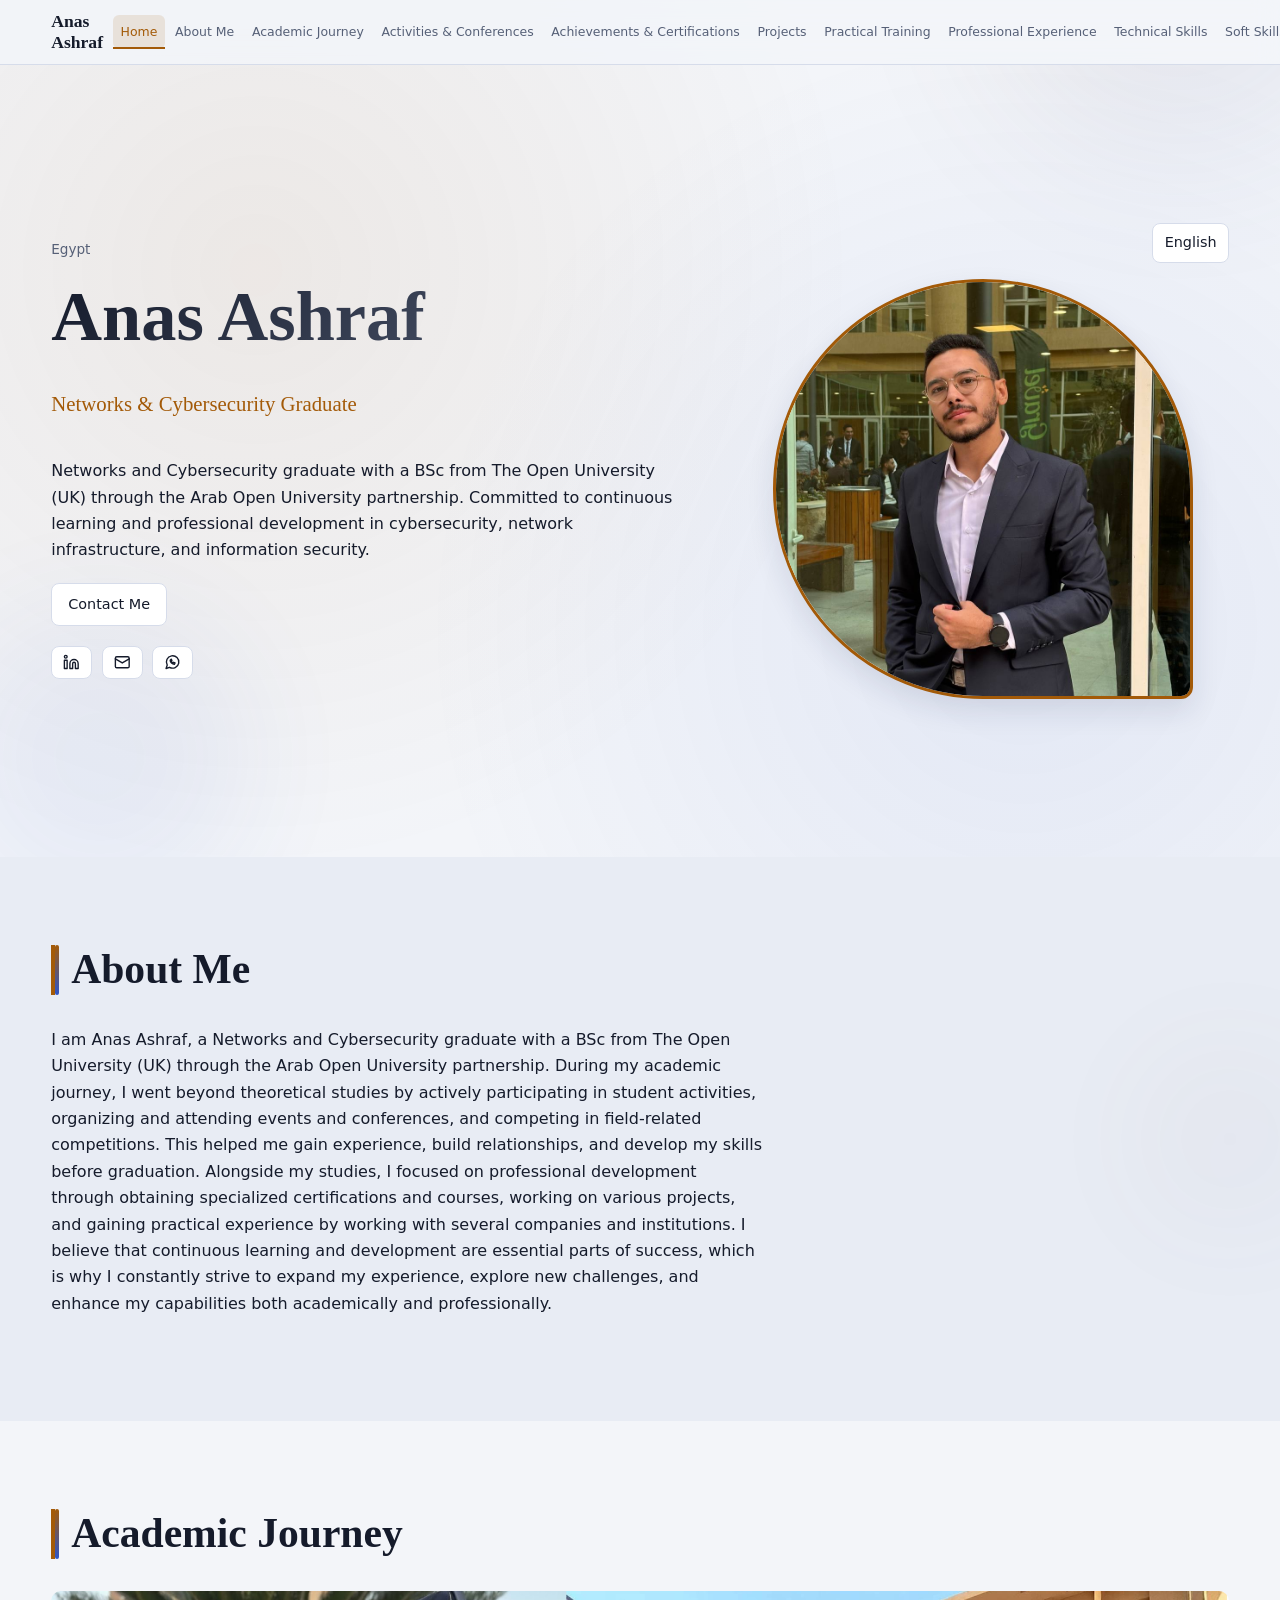
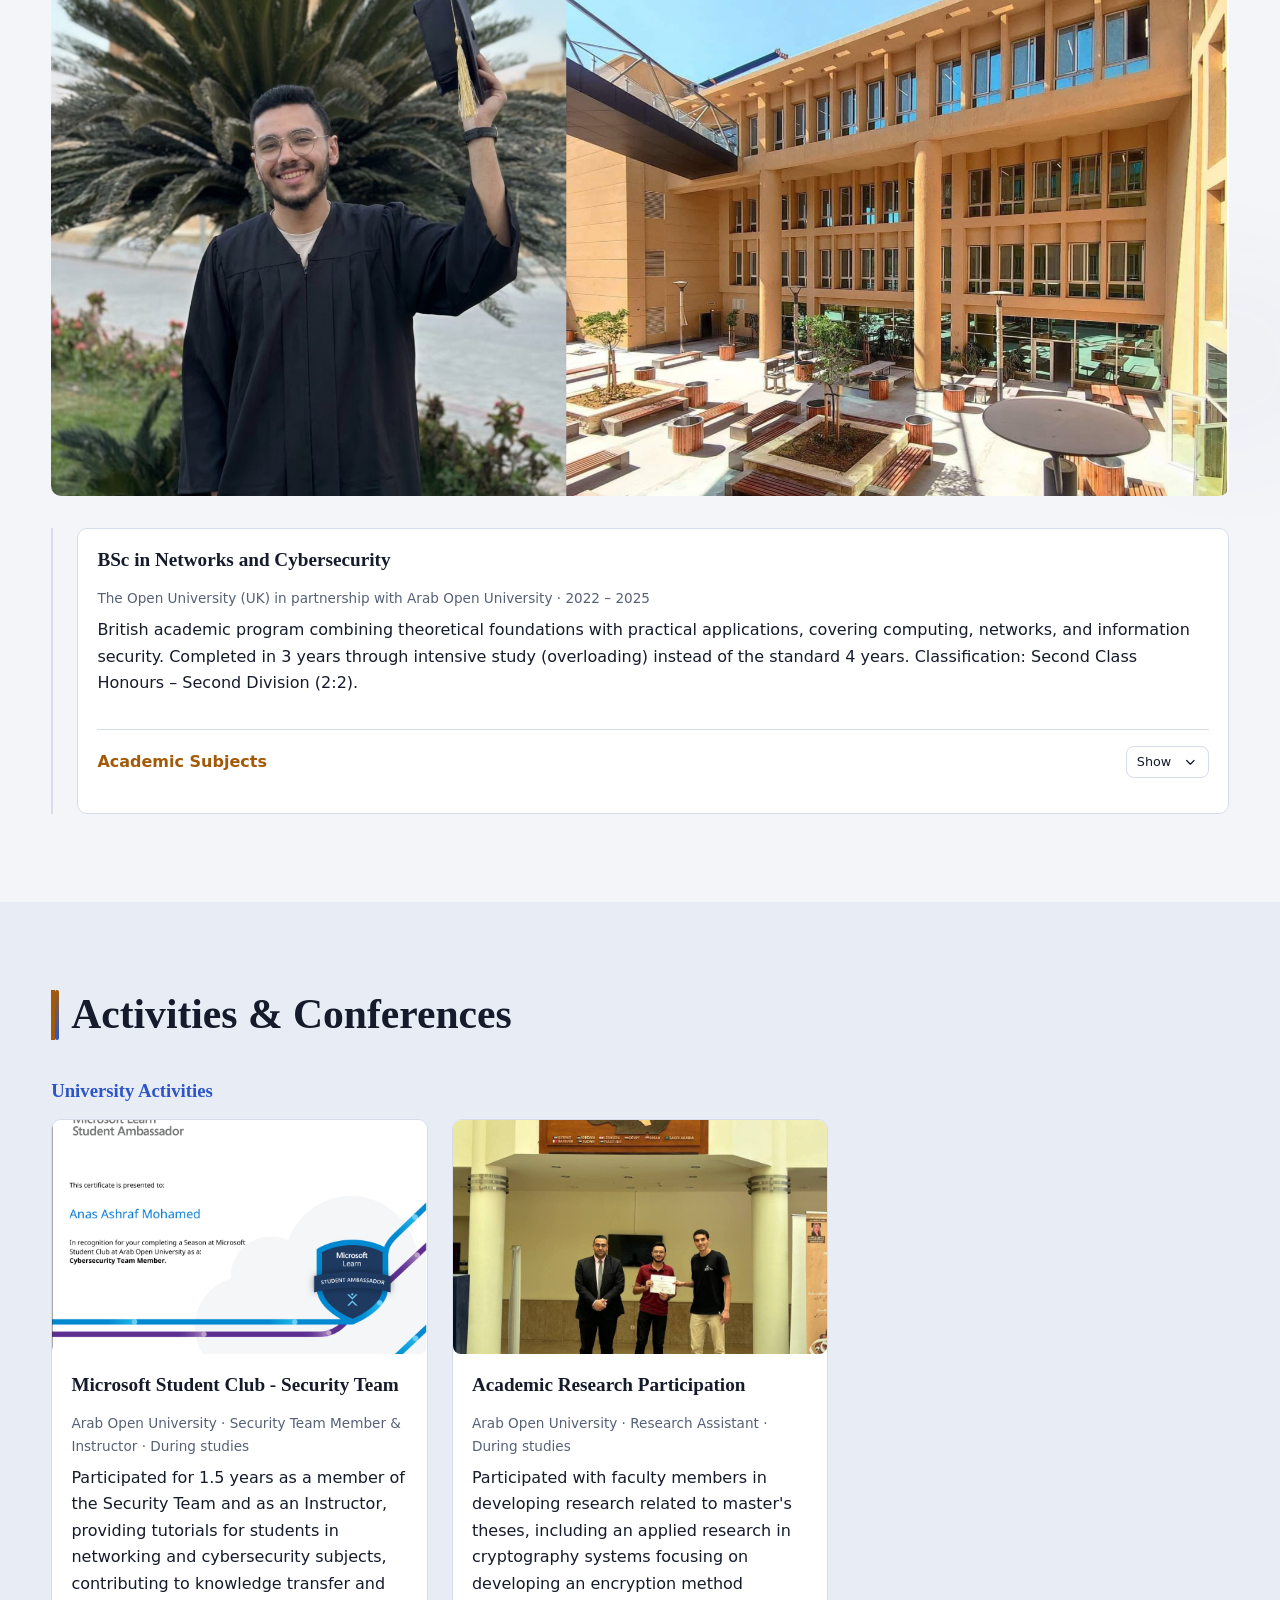
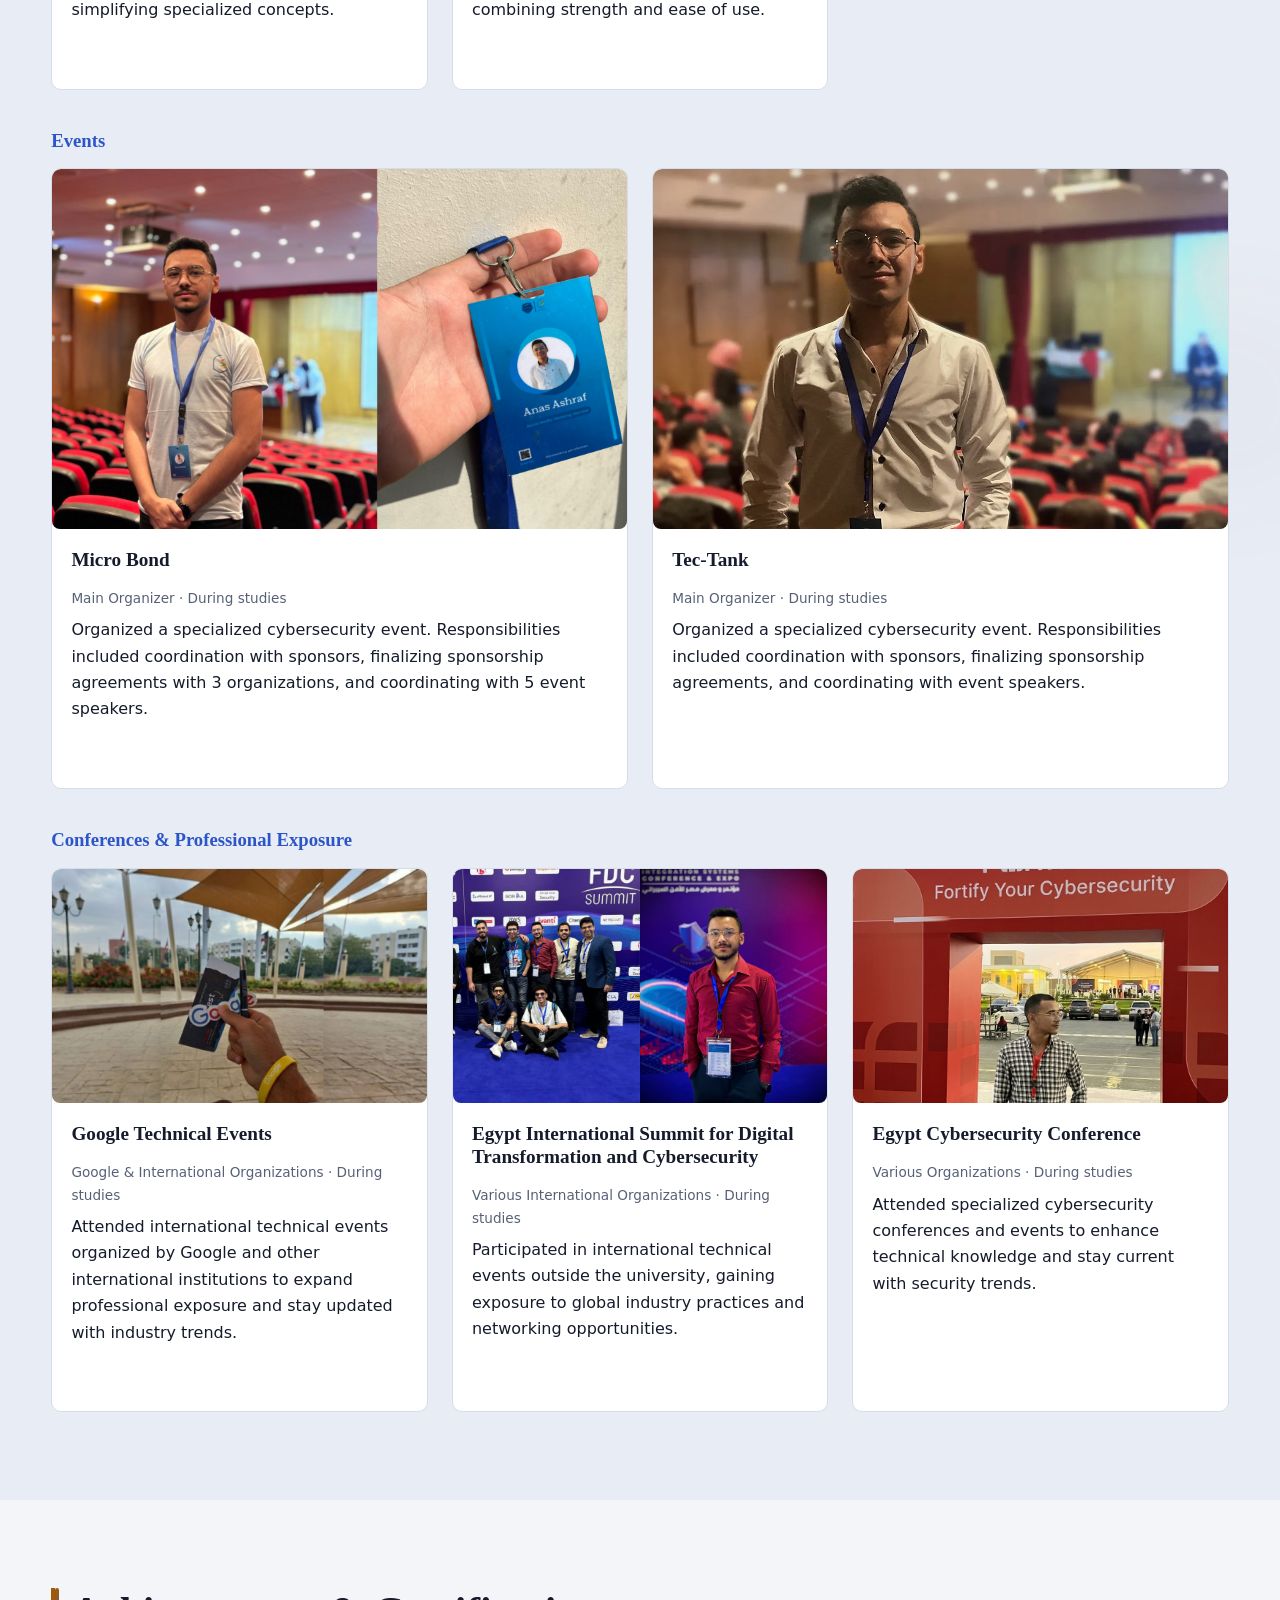
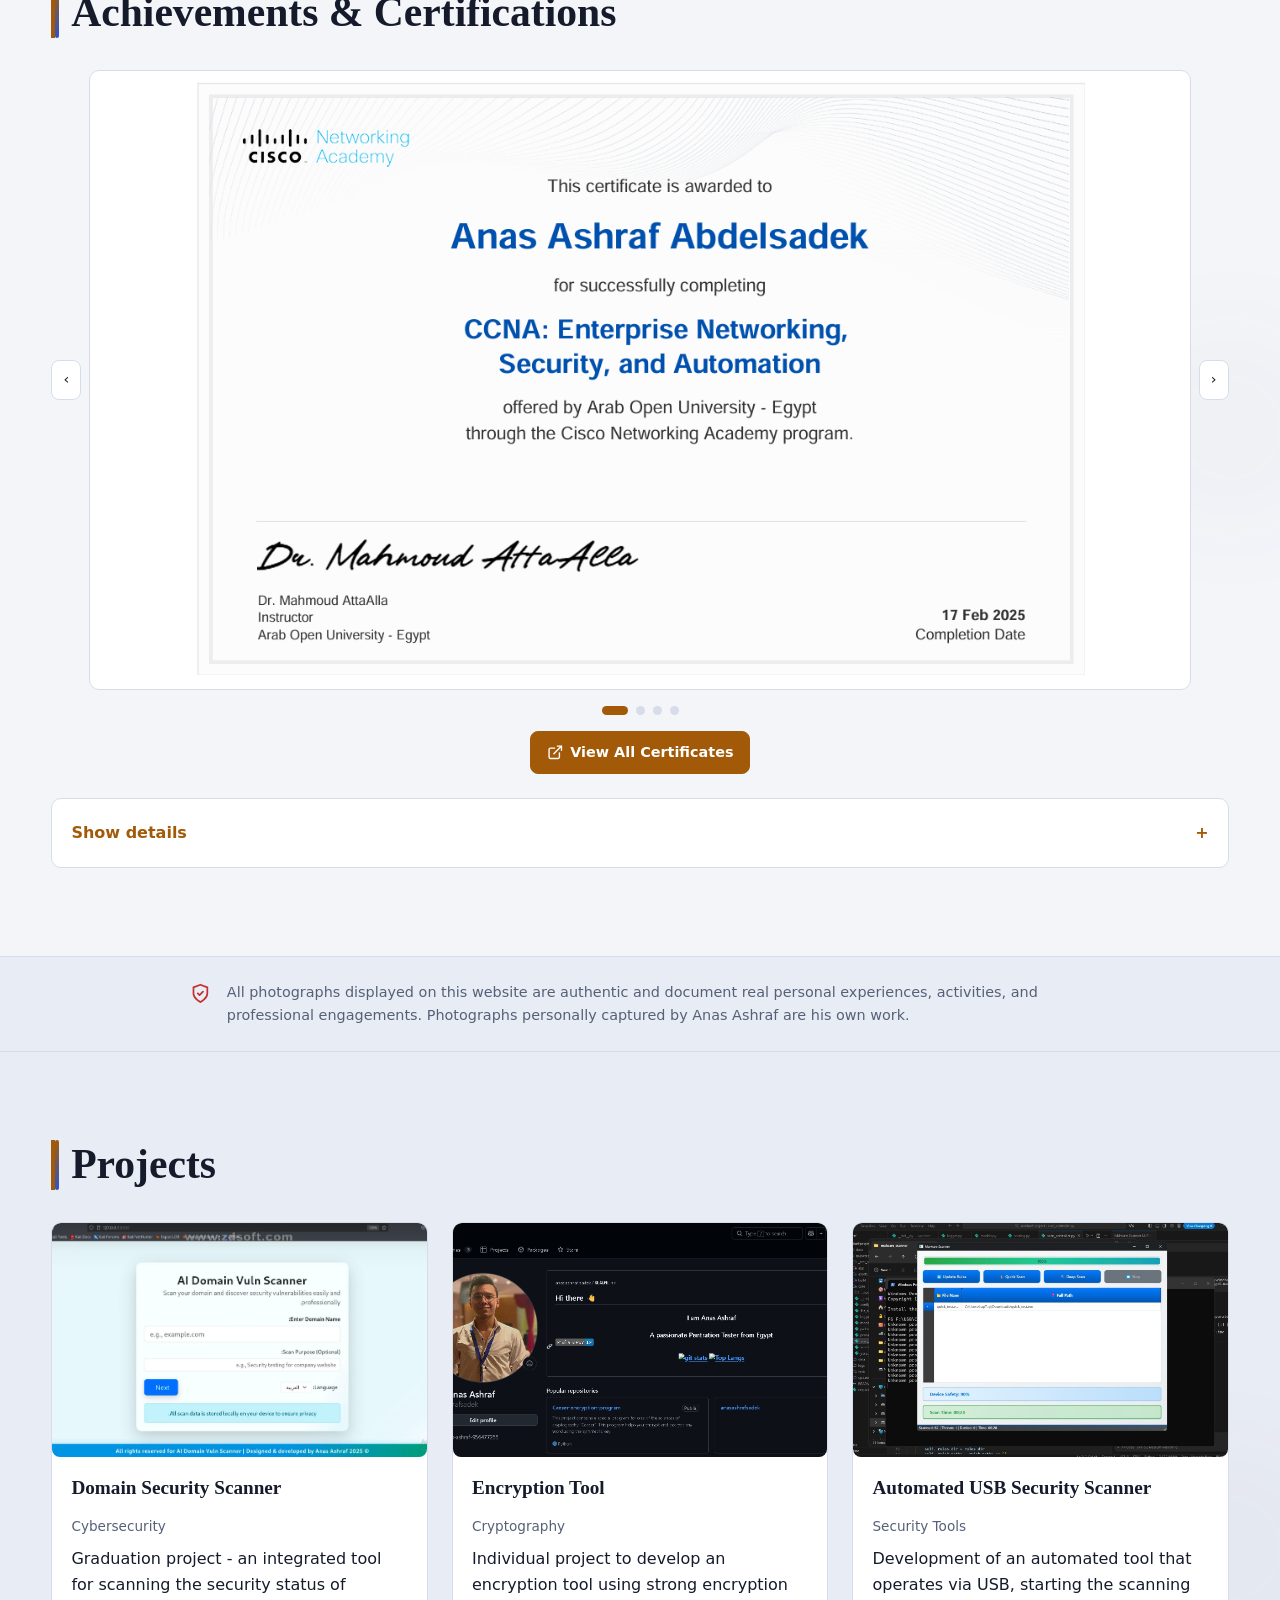
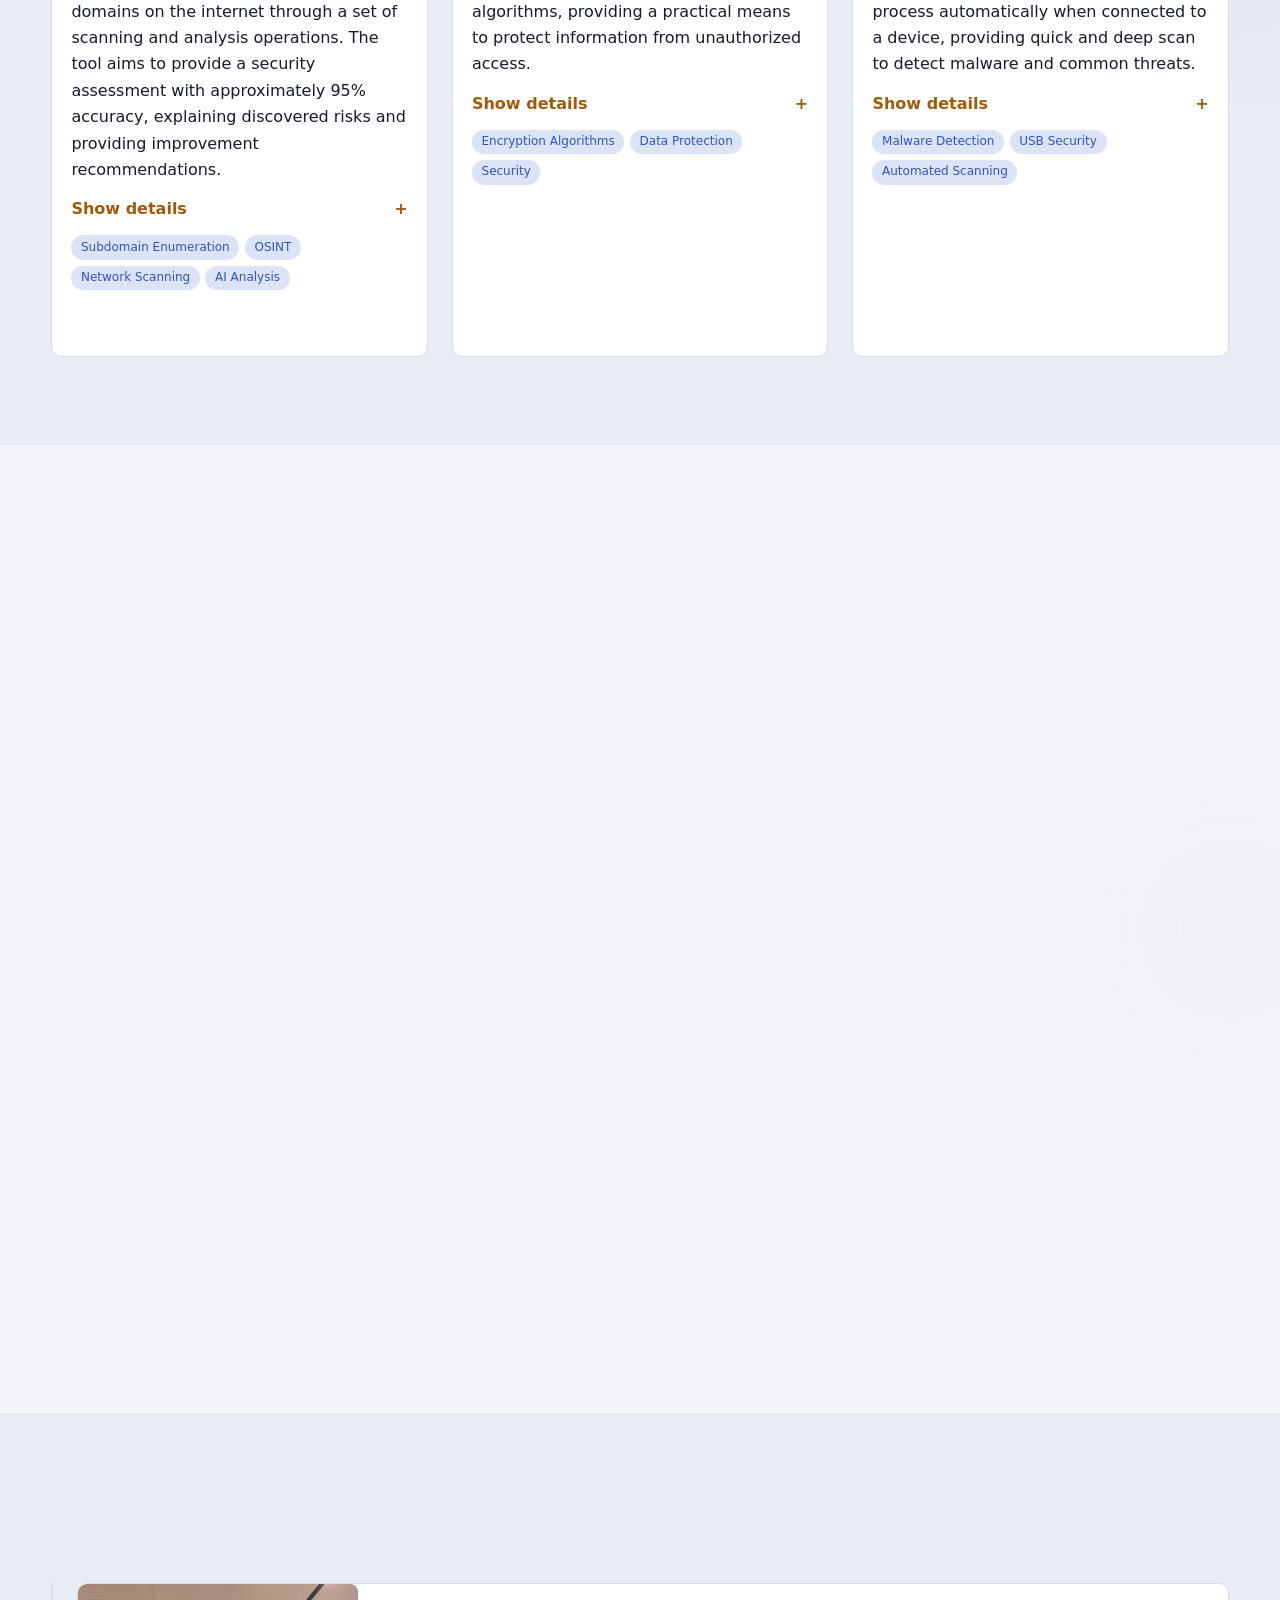
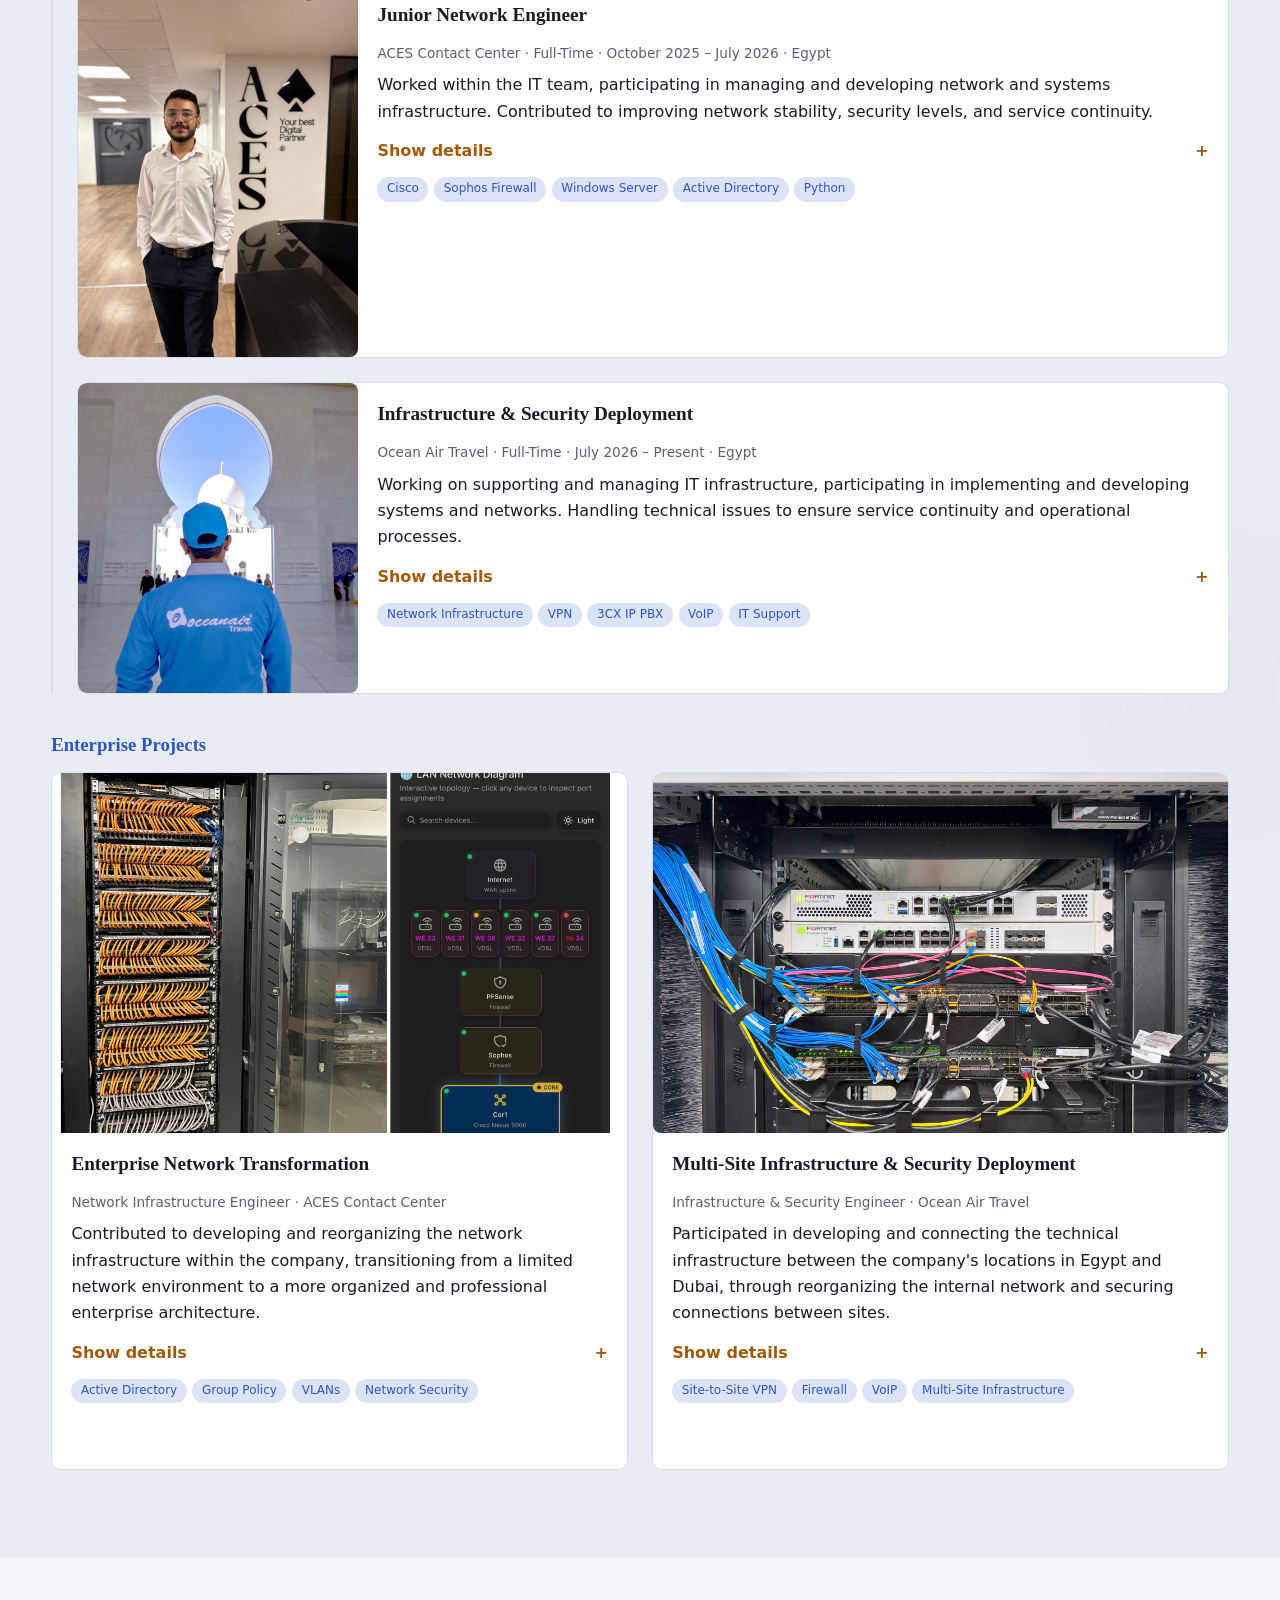
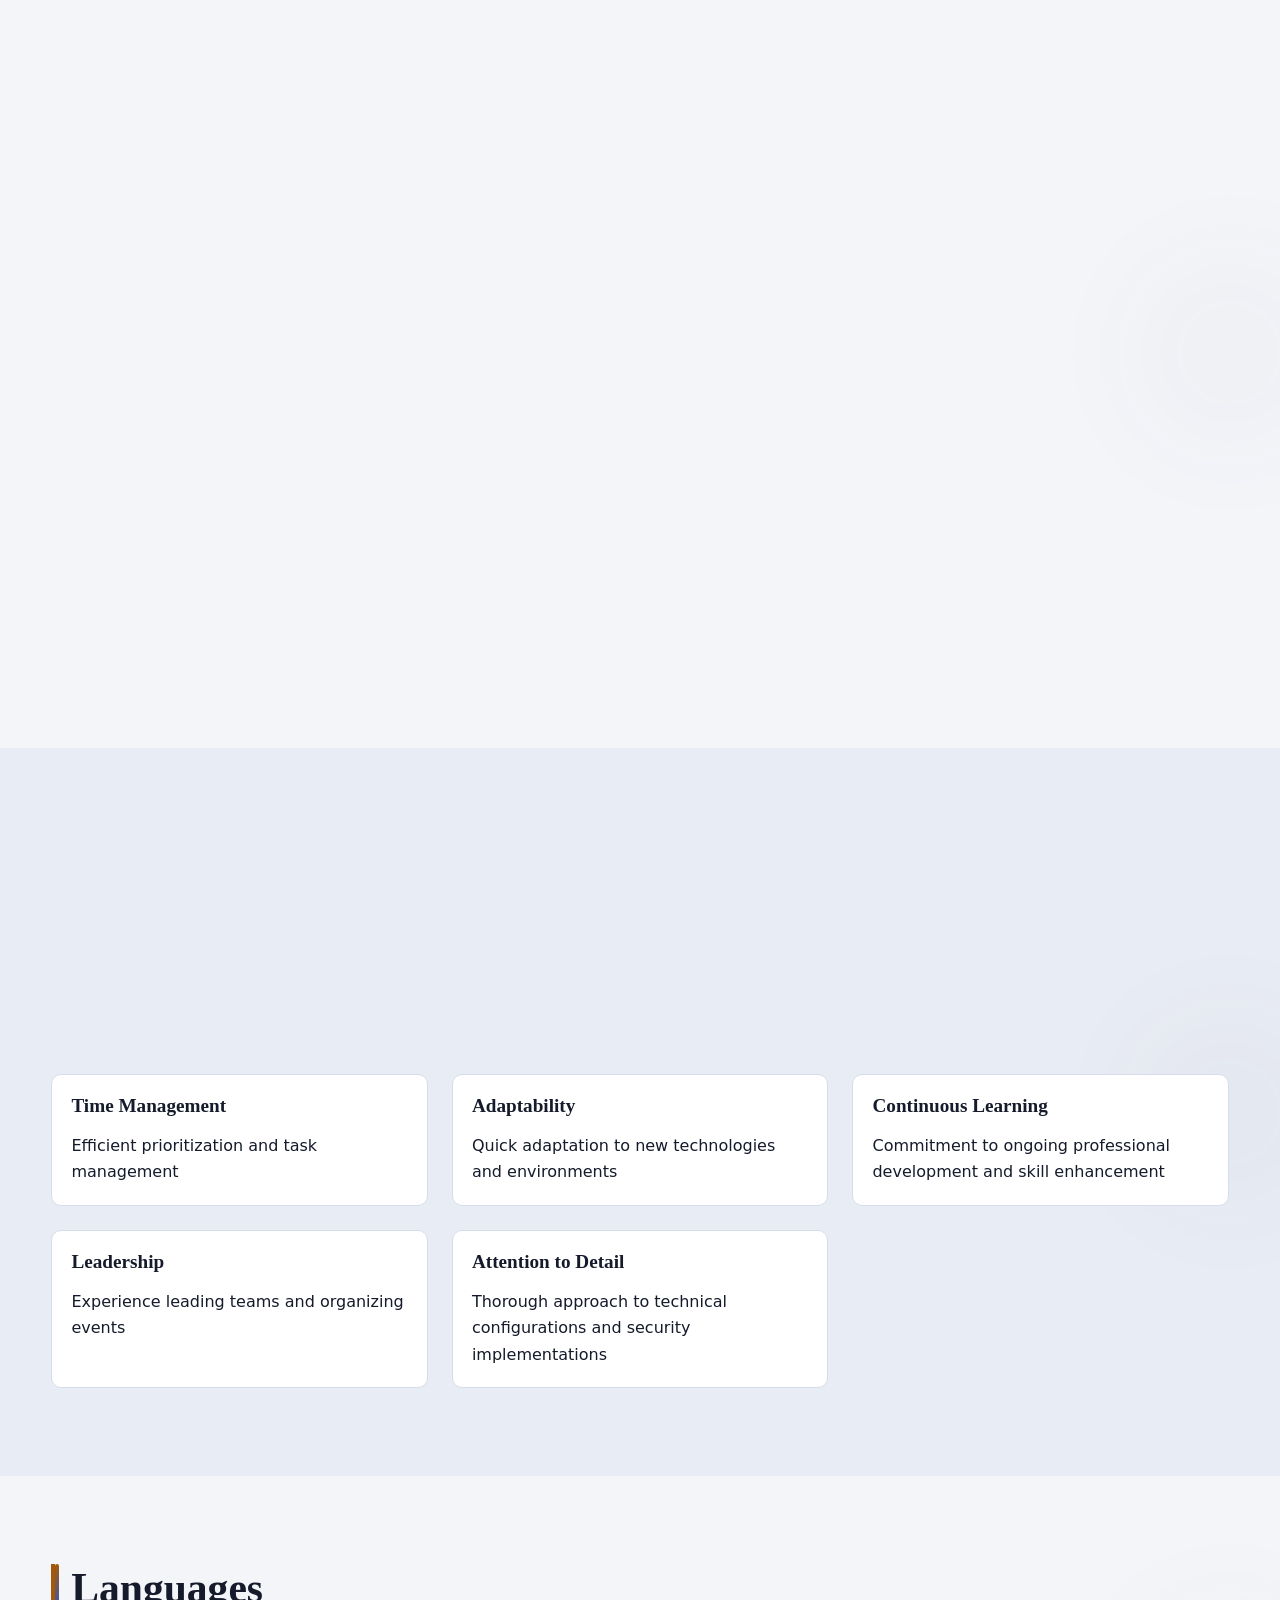
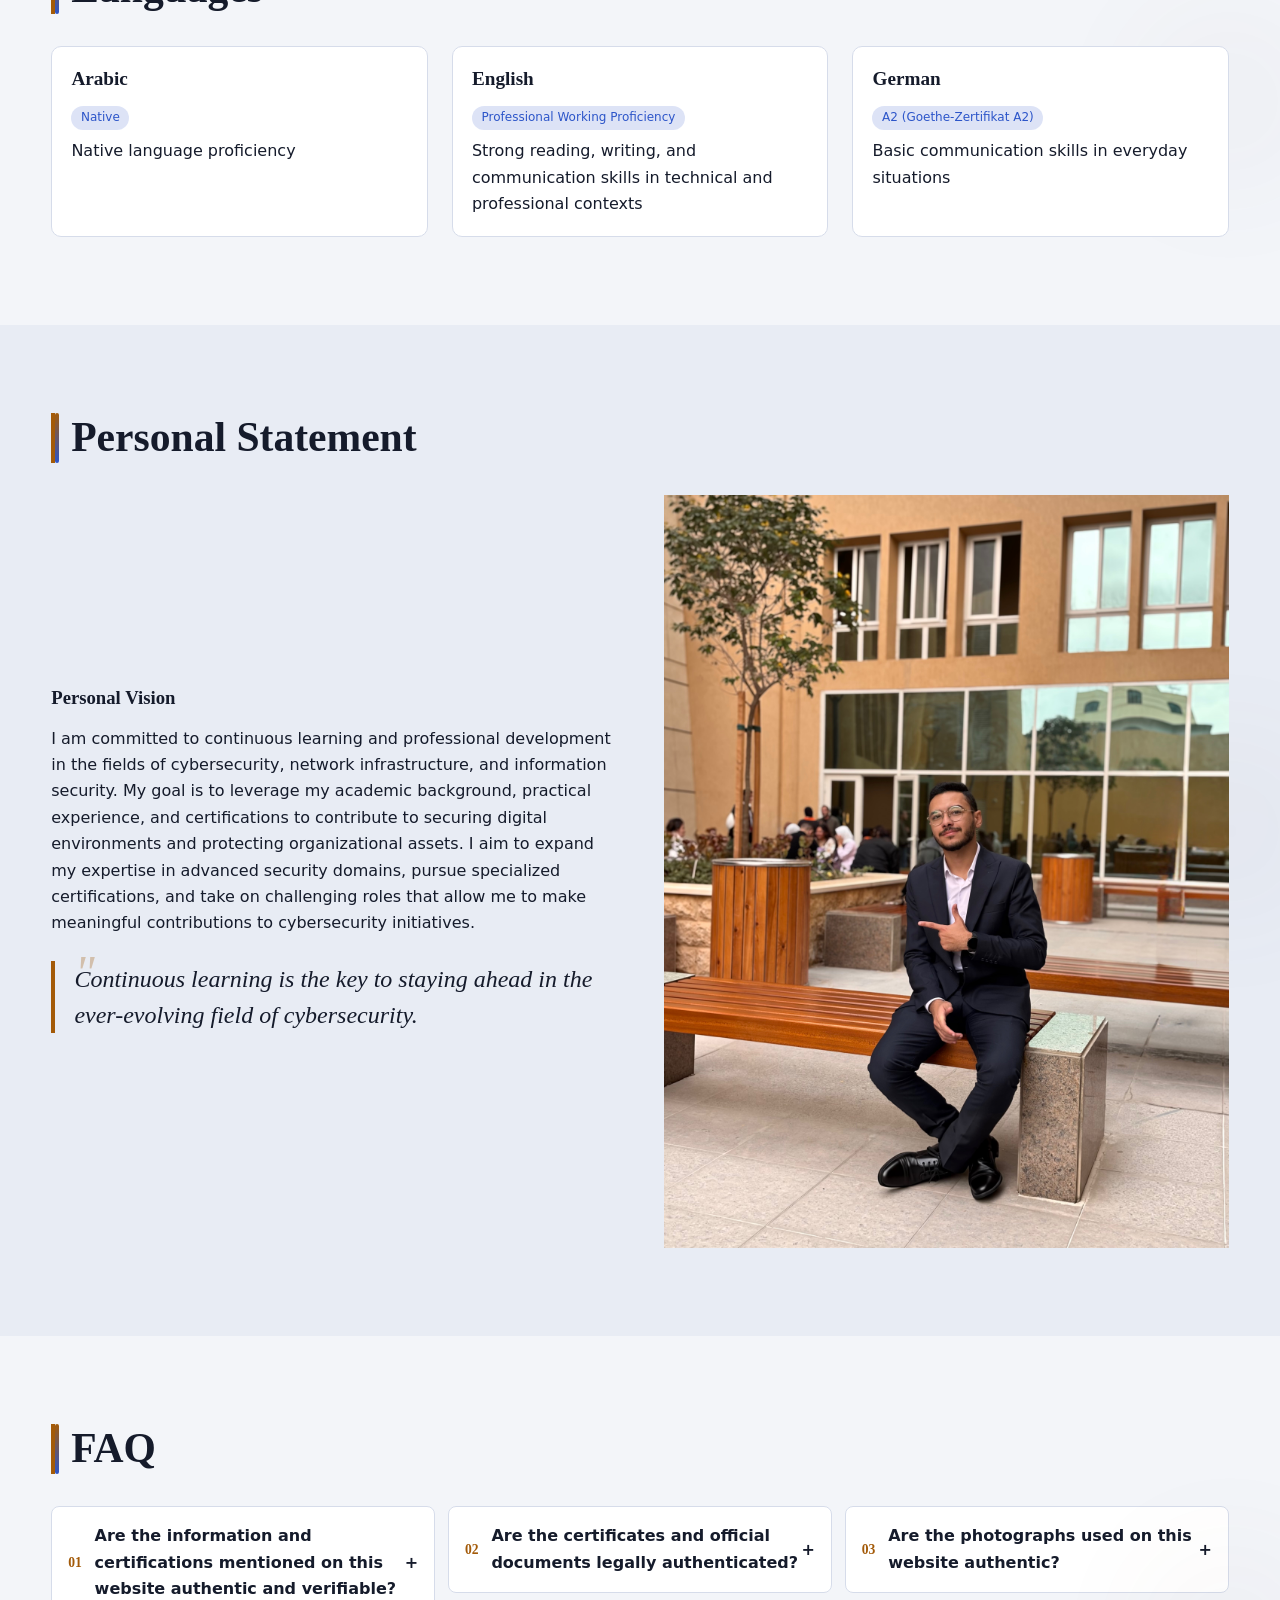
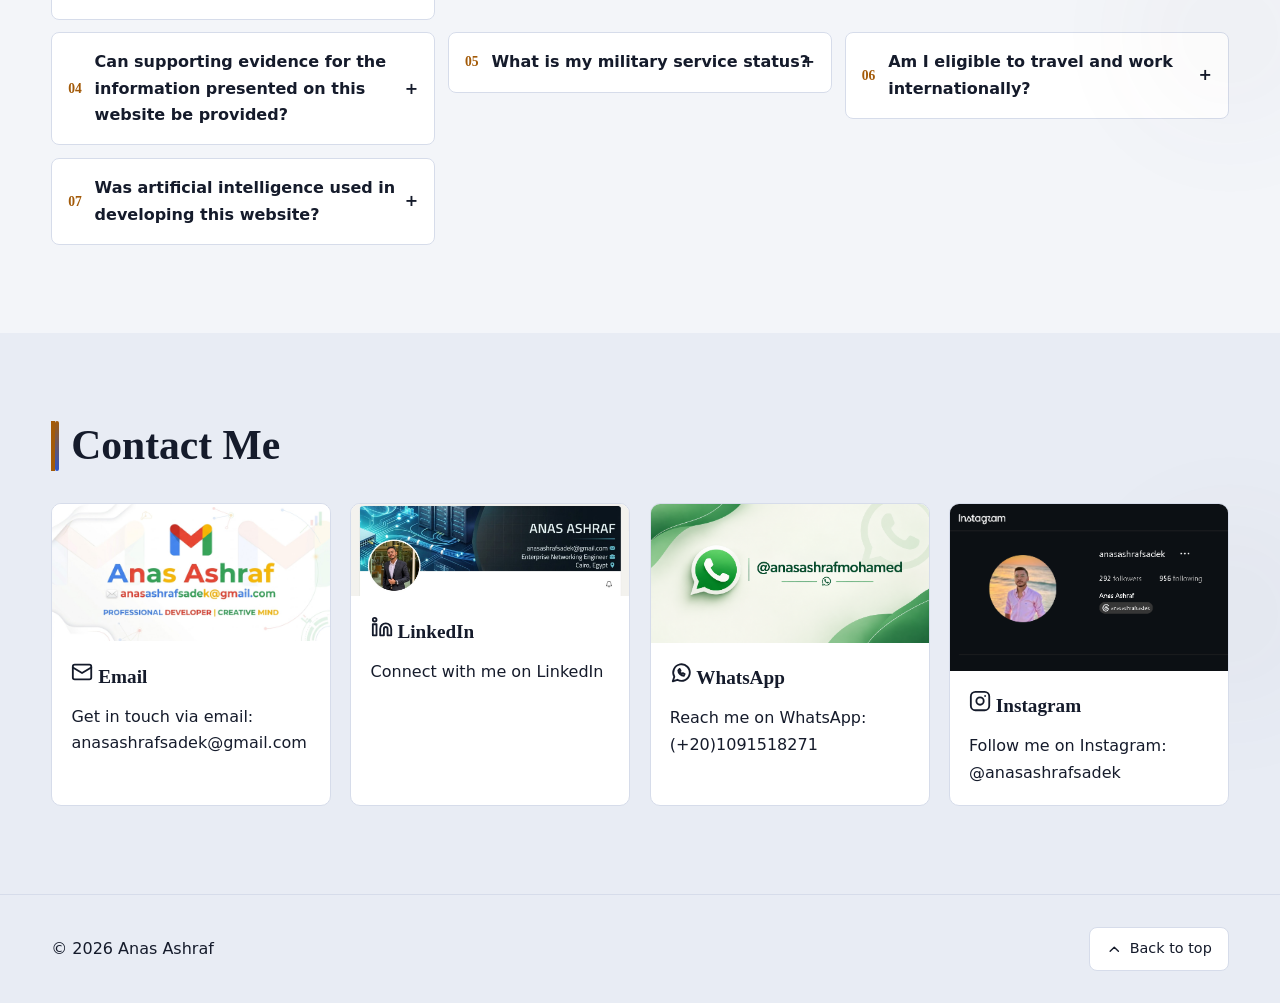
<file: Anas-portfolio/portfolio/portfolio/index.html>
<!DOCTYPE html>
<html lang="en" dir="ltr">
<head>
<meta charset="utf-8">
<meta name="viewport" content="width=device-width,initial-scale=1">
<title>Portfolio</title>
<meta name="description" content="Personal academic and professional portfolio (placeholder description).">
<meta property="og:title" content="Portfolio"><meta property="og:type" content="website">
<meta property="og:description" content="Personal academic and professional portfolio (placeholder).">
<meta property="og:image" content="assets/images/profile/profile-placeholder.svg">
<link rel="icon" href="assets/favicon.svg" type="image/svg+xml">
<link rel="stylesheet" href="css/style.css">
<script>try{document.documentElement.dataset.theme=localStorage.theme||(matchMedia('(prefers-color-scheme: light)').matches?'light':'dark')}catch(e){}</script>
</head>
<body>
<header id="nav" class="nav"></header>
<main id="app"><p class="wrap" style="padding:4rem 0">Loading…</p></main>
<footer id="foot" class="foot"></footer>
<div id="lb" class="lb" hidden role="dialog" aria-modal="true"><button data-act="lb" aria-label="Close">×</button><img alt=""></div>
<noscript>This portfolio needs JavaScript enabled.</noscript>
<script src="js/app.js"></script>
</body>
</html>
</file>
<file: Anas-portfolio/portfolio/portfolio/css/style.css>
:root{--bg:#0f1522;--bg2:#141c2e;--sf:#19223a;--ac:#f0b04a;--ac2:#7aa2ff;--tx:#e9edf5;--mu:#98a3b8;--bd:#27324d;--on:#1a1203;--sh:0 12px 32px #0007;--hf:Georgia,'Times New Roman',serif;--bf:system-ui,-apple-system,'Segoe UI',Roboto,sans-serif;--tr:0.25s cubic-bezier(0.4,0,0.2,1)}
[data-theme=light]{--bg:#f3f5f9;--bg2:#e8ecf4;--sf:#fff;--ac:#a35a08;--ac2:#2c55c9;--tx:#151b2b;--mu:#566077;--bd:#d6dcea;--on:#fff;--sh:0 12px 28px #1b284a1c}
*{box-sizing:border-box}html{scroll-behavior:smooth;scroll-padding-top:72px}
a[href^="#"]{scroll-behavior:smooth}
[hidden]{display:none!important}
body{margin:0;background:var(--bg);color:var(--tx);font:16px/1.65 var(--bf);overflow-x:hidden;transition:background var(--tr),color var(--tr);position:relative}
body::before{content:'';position:fixed;inset:0;z-index:-1;background:radial-gradient(circle at 20% 30%,color-mix(in srgb,var(--ac) 8%,transparent) 0%,transparent 50%),radial-gradient(circle at 80% 70%,color-mix(in srgb,var(--ac2) 8%,transparent) 0%,transparent 50%);pointer-events:none}
img{max-width:100%;display:block}a{color:inherit;transition:color var(--tr)}h1,h2,h3{font-family:var(--hf);line-height:1.2;margin:0 0 .5rem}
:focus-visible{outline:2px solid var(--ac);outline-offset:3px}
.wrap{width:min(1180px,92%);margin-inline:auto}.sec{padding:5.5rem 0;position:relative}.sec:nth-of-type(even){background:var(--bg2)}.sec::before{content:'';position:absolute;width:200px;height:200px;border-radius:50%;background:linear-gradient(135deg,var(--ac),var(--ac2));opacity:.03;filter:blur(60px);top:50%;transform:translateY(-50%);inset-inline-end:-50px;pointer-events:none}
.sec>.wrap>h2{font-size:clamp(1.8rem,4vw,2.6rem);margin-bottom:2rem;padding-inline-start:1rem;border-inline-start:4px solid var(--ac);position:relative}.sec>.wrap>h2::before{content:'';position:absolute;inset-inline-start:0;top:0;bottom:0;width:4px;background:linear-gradient(to bottom,var(--ac),var(--ac2));border-radius:2px}
.nav{position:sticky;top:0;z-index:50;background:color-mix(in srgb,var(--bg) 85%,transparent);backdrop-filter:blur(12px);border-bottom:1px solid var(--bd);transition:border-color var(--tr),background var(--tr)}
.nav .wrap{display:flex;align-items:center;gap:.6rem;height:64px}.brand{font:700 1.1rem var(--hf);margin-inline-end:auto;text-decoration:none;transition:color var(--tr)}
.nav ul{display:flex;gap:.1rem;list-style:none;margin:0;padding:0}.nav li a{display:block;padding:.4rem .5rem;font-size:.78rem;color:var(--mu);text-decoration:none;border-radius:6px;white-space:nowrap;transition:all var(--tr);position:relative}
.nav li a::after{content:'';position:absolute;inset-inline:0;bottom:0;height:2px;background:var(--ac);transform:scaleX(0);transform-origin:bottom;transition:transform var(--tr)}
.nav li a:hover{color:var(--tx);background:color-mix(in srgb,var(--ac) 8%,transparent)}.nav li a.on{color:var(--ac);background:color-mix(in srgb,var(--ac) 12%,transparent)}.nav li a.on::after{transform:scaleX(1)}
.btn,.ib{display:inline-flex;align-items:center;gap:.45rem;padding:.55rem 1rem;border:1px solid var(--bd);background:var(--sf);color:var(--tx);border-radius:8px;text-decoration:none;cursor:pointer;font:inherit;font-size:.9rem;transition:all var(--tr);position:relative;overflow:hidden}
.btn::before,.ib::before{content:'';position:absolute;inset:0;background:var(--ac);opacity:0;transition:opacity var(--tr)}
.btn:hover,.ib:hover{border-color:var(--ac);transform:translateY(-2px);box-shadow:0 4px 12px color-mix(in srgb,var(--ac) 20%,transparent)}.btn:hover::before,.ib:hover::before{opacity:.08}.pri{background:var(--ac);color:var(--on);border-color:var(--ac);font-weight:600}.pri:hover{background:var(--ac);filter:brightness(1.1);transform:translateY(-2px)}
.ib{padding:.45rem .7rem}.burger{display:none;transition:transform var(--tr)}.burger:hover{transform:scale(1.1)}.burger[aria-expanded=true]{transform:rotate(90deg)}.ic{width:1.15em;height:1.15em;flex:none;transition:transform var(--tr)}
.hero{padding:5rem 0;min-height:88vh;display:grid;align-items:center;position:relative;overflow:hidden}.hero::before{content:'';position:absolute;width:400px;height:400px;border-radius:50%;background:linear-gradient(135deg,var(--ac),var(--ac2));opacity:.08;filter:blur(80px);top:-100px;inset-inline-end:-100px;animation:float 20s ease-in-out infinite}.hero::after{content:'';position:absolute;width:300px;height:300px;border-radius:50%;background:var(--ac2);opacity:.06;filter:blur(60px);bottom:-50px;inset-inline-start:-50px;animation:float 25s ease-in-out infinite reverse}@keyframes float{0%,100%{transform:translate(0,0) rotate(0deg)}33%{transform:translate(30px,-30px) rotate(5deg)}66%{transform:translate(-20px,20px) rotate(-5deg)}}
.hero-g{display:grid;grid-template-columns:1.3fr 1fr;gap:3rem;align-items:center;position:relative;z-index:1}
.hero h1{font-size:clamp(2.4rem,6vw,4.4rem);background:linear-gradient(135deg,var(--tx) 0%,var(--mu) 100%);-webkit-background-clip:text;background-clip:text;-webkit-text-fill-color:transparent}.hl{color:var(--ac);font-size:1.3rem;font-family:var(--hf);position:relative;display:inline-block}.hl::after{content:'';position:absolute;bottom:-4px;inset-inline:0;height:2px;background:linear-gradient(90deg,var(--ac),var(--ac2));transform:scaleX(0);transform-origin:inset-inline-start;transition:transform var(--tr)}.hl:hover::after{transform:scaleX(1)}.row{display:flex;flex-wrap:wrap;gap:.6rem;margin:1.2rem 0}
.im{overflow:hidden;background:#fff;aspect-ratio:16/10;cursor:zoom-in;border-radius:8px;transition:box-shadow var(--tr)}.im img{width:100%;height:100%;transition:transform .5s cubic-bezier(0.4,0,0.2,1)}.im:hover{box-shadow:0 8px 24px color-mix(in srgb,var(--ac) 15%,transparent)}.im:hover img{transform:scale(1.05)}
.cover img{object-fit:cover}.contain img{object-fit:contain}
.frame{aspect-ratio:1;border-radius:50% 50% 12px 50%;border:3px solid var(--ac);box-shadow:var(--sh);max-width:420px;justify-self:center;width:100%;transition:transform var(--tr),box-shadow var(--tr);position:relative;overflow:hidden}.frame::before{content:'';position:absolute;inset:-3px;border-radius:50% 50% 12px 50%;background:linear-gradient(135deg,var(--ac),var(--ac2),var(--ac));z-index:-1;opacity:0;transition:opacity var(--tr)}.frame:hover{transform:scale(1.02);box-shadow:0 16px 40px color-mix(in srgb,var(--ac) 25%,transparent)}.frame:hover::before{opacity:1}
.grid{display:grid;grid-template-columns:repeat(auto-fill,minmax(290px,1fr));gap:1.5rem}.g2{grid-template-columns:repeat(auto-fill,minmax(420px,1fr))}
.card{background:var(--sf);border:1px solid var(--bd);border-radius:10px;overflow:hidden;display:flex;flex-direction:column;transition:all var(--tr);position:relative}
.card::before{content:'';position:absolute;inset:0;border-radius:10px;padding:2px;background:linear-gradient(135deg,var(--ac),var(--ac2));-webkit-mask:linear-gradient(#fff 0 0) content-box,linear-gradient(#fff 0 0);mask:linear-gradient(#fff 0 0) content-box,linear-gradient(#fff 0 0);-webkit-mask-composite:xor;mask-composite:exclude;opacity:0;transition:opacity var(--tr)}
.card::after{content:'';position:absolute;top:0;inset-inline:0;width:100%;height:100%;background:radial-gradient(circle at var(--mouse-x,50%) var(--mouse-y,50%),color-mix(in srgb,var(--ac) 10%,transparent) 0%,transparent 50%);opacity:0;transition:opacity var(--tr);pointer-events:none}
.card:hover{transform:translateY(-6px);box-shadow:0 16px 32px color-mix(in srgb,var(--bd) 30%,transparent);border-color:var(--ac)}.card:hover::before{opacity:1}.card:hover::after{opacity:1}
.cb{padding:1.2rem;display:flex;flex-direction:column;gap:.5rem;flex:1}.cb h3{font-size:1.2rem;transition:color var(--tr)}.card:hover .cb h3{color:var(--ac)}.cb p{margin:0}.meta{color:var(--mu);font-size:.85rem}
.tags{display:flex;flex-wrap:wrap;gap:.35rem}.tags span{font-size:.75rem;padding:.15rem .6rem;border-radius:99px;background:color-mix(in srgb,var(--ac2) 16%,transparent);color:var(--ac2);transition:all var(--tr)}.tags span:hover{background:color-mix(in srgb,var(--ac2) 24%,transparent);transform:scale(1.05)}
details summary{cursor:pointer;color:var(--ac);font-weight:600;padding:.3rem 0;transition:color var(--tr);list-style:none;position:relative}
details summary::-webkit-details-marker{display:none}
details summary::after{content:'+';position:absolute;inset-inline-end:0;transition:transform var(--tr)}
details[open] summary::after{transform:rotate(45deg)}
details summary:hover{color:var(--ac2)}
details ul{margin:.4rem 0;padding-inline-start:1.2rem;color:var(--mu)}
details[open]>ul,details[open]>div{animation:op .3s}@keyframes op{from{opacity:0;transform:translateY(-6px)}to{opacity:1;transform:none}}
.tl{display:grid;gap:1.5rem;border-inline-start:2px solid var(--bd);padding-inline-start:1.5rem;position:relative}.tl::before{content:'';position:absolute;inset-inline-start:-2px;top:0;bottom:0;width:2px;background:linear-gradient(to bottom,var(--ac),var(--ac2),var(--ac));opacity:0;transition:opacity var(--tr)}.tl:hover::before{opacity:1}
.tl .card{position:relative;flex-direction:row}.tl .card::before{content:"";position:absolute;inset-inline-start:-2.05rem;top:1.5rem;width:12px;height:12px;border-radius:50%;background:var(--ac);transition:transform var(--tr),box-shadow var(--tr)}.tl .card:hover::before{transform:scale(1.3);box-shadow:0 0 12px var(--ac)}
.tl .card .im{width:280px;aspect-ratio:auto;flex:none}.big{margin-bottom:2rem;aspect-ratio:21/9;border-radius:10px;transition:transform var(--tr)}.big:hover{transform:scale(1.01)}
h3.sub{margin:2.5rem 0 1rem;color:var(--ac2)}
.subjects{margin-top:1.5rem;padding-top:1rem;border-top:1px solid var(--bd)}
.subjects-header{display:flex;align-items:center;justify-content:space-between;margin-bottom:1rem}
.subjects h4{margin:0;color:var(--ac);font-size:1rem;font-weight:600}
.btn.sm{padding:.3rem .6rem;font-size:.8rem}
.btn.sm .ic{transition:transform var(--tr)}
.btn.sm .btn-text{margin-inline-end:.3rem}
.btn.sm[aria-expanded=true] .ic{transform:rotate(180deg)}
.subject-grid{display:grid;grid-template-columns:repeat(auto-fill,minmax(280px,1fr));gap:1rem}
.subject-grid[hidden]{display:none}
.subject-grid:not([hidden]){animation:slideDown .3s ease-out}
@keyframes slideDown{from{opacity:0;transform:translateY(-10px)}to{opacity:1;transform:translateY(0)}}
.subject-card{background:var(--bg2);border:1px solid var(--bd);border-radius:8px;padding:1rem;transition:all var(--tr)}
.subject-card:hover{border-color:var(--ac);transform:translateY(-2px);box-shadow:0 4px 12px color-mix(in srgb,var(--ac) 15%,transparent)}
.subject-card h5{margin:0 0 .5rem;color:var(--tx);font-size:1rem;font-weight:600}
.subject-card p{margin:0;font-size:.9rem;color:var(--mu);line-height:1.5}
.car{position:relative;display:flex;align-items:center;gap:.5rem}.track{display:flex;overflow-x:auto;scroll-snap-type:x mandatory;scrollbar-width:none;flex:1;gap:1rem;scroll-behavior:smooth}.track::-webkit-scrollbar{display:none}
.slide{flex:0 0 100%;scroll-snap-align:center;margin:0;aspect-ratio:16/9;border:1px solid var(--bd);border-radius:10px;transition:border-color var(--tr)}.slide:hover{border-color:var(--ac)}
[dir=rtl] .car .ib{transform:scaleX(-1)}.dots{display:flex;justify-content:center;gap:.5rem;margin:1rem 0}.dots i{width:9px;height:9px;border-radius:50%;background:var(--bd);transition:all var(--tr);cursor:pointer}.dots i:hover{background:var(--mu)}.dots i.on{background:var(--ac);width:26px;border-radius:9px}
.c{text-align:center}.ex{margin-top:1.5rem;background:var(--sf);border:1px solid var(--bd);border-radius:10px;padding:1rem 1.2rem;transition:border-color var(--tr)}.ex:hover{border-color:var(--ac)}
.acc{display:grid;grid-template-columns:repeat(auto-fill,minmax(340px,1fr));gap:.8rem;align-items:start}
.acc details{background:var(--sf);border:1px solid var(--bd);border-radius:8px;padding:.3rem 1rem;transition:all var(--tr)}.acc details:hover{border-color:var(--ac);transform:translateY(-2px)}.acc details[open]{border-color:var(--ac)}
.acc summary{display:flex;gap:.8rem;align-items:center;padding:.7rem 0;color:var(--tx);transition:color var(--tr)}.acc details:hover summary{color:var(--ac)}.acc summary b{font:700 .85rem var(--hf);color:var(--ac)}
.acc li{margin:.5rem 0}.acc li p{margin:0;font-size:.85rem}
.quote{font:italic 1.5rem/1.5 var(--hf);padding-inline-start:1.2rem;border-inline-start:4px solid var(--ac);margin:1.5rem 0;position:relative}.quote::before{content:'"';position:absolute;top:-.5em;font-size:3rem;color:var(--ac);opacity:.3;font-family:Georgia,serif}
.stm{display:grid;grid-template-columns:1fr 1fr;gap:3rem;align-items:center}
.stm-img{width:100%;display:block}
.stm-img img{width:100%;height:auto;display:block;object-fit:contain}
.cg{display:grid;grid-template-columns:repeat(4,1fr);gap:1.2rem;width:100%}.cc{text-decoration:none}.cc-img{width:100%;display:block}.cc-img img{width:100%;height:auto;display:block;object-fit:contain}.cc:hover{border-color:var(--ac);transform:translateY(-4px)}
.foot{padding:2rem 0;border-top:1px solid var(--bd);background:var(--bg2)}.foot .wrap{display:flex;flex-wrap:wrap;gap:1rem;align-items:center;justify-content:space-between}
.authenticity-notice{padding:1.5rem 0;background:var(--bg2);border-top:1px solid var(--bd);border-bottom:1px solid var(--bd)}.authenticity-notice .wrap{display:flex;align-items:flex-start;gap:1rem;max-width:900px}.authenticity-notice .ic{width:1.3em;height:1.3em;color:#c53030;flex:none;margin-top:.1rem}.authenticity-notice p{margin:0;font-size:.9rem;color:var(--mu);line-height:1.6}
.lb{position:fixed;inset:0;z-index:99;background:#000d;display:grid;place-items:center;padding:2rem;opacity:0;transition:opacity var(--tr)}.lb:not([hidden]){opacity:1}.lb[hidden]{display:none}.lb img{max-height:88vh;background:#fff;border-radius:6px;transform:scale(0.95);transition:transform var(--tr)}.lb:not([hidden]) img{transform:scale(1)}.lb button{position:absolute;top:1rem;inset-inline-end:1.5rem;font-size:2.2rem;background:none;border:0;color:#fff;cursor:pointer;transition:transform var(--tr)}.lb button:hover{transform:scale(1.1)}
.reveal{opacity:0;transform:translateY(24px);transition:opacity 0.6s cubic-bezier(0.4,0,0.2,1),transform 0.6s cubic-bezier(0.4,0,0.2,1)}.reveal.in{opacity:1;transform:none}
.reveal:nth-child(1){transition-delay:0ms}.reveal:nth-child(2){transition-delay:50ms}.reveal:nth-child(3){transition-delay:100ms}.reveal:nth-child(4){transition-delay:150ms}.reveal:nth-child(5){transition-delay:200ms}.reveal:nth-child(n+6){transition-delay:0ms}
@media(max-width:1100px){.burger{display:inline-flex}.nav ul{position:absolute;top:64px;inset-inline:0;flex-direction:column;background:var(--bg);padding:0 4%;border-bottom:1px solid var(--bd);max-height:0;overflow:hidden;opacity:0;transition:max-height var(--tr),opacity var(--tr),padding var(--tr)}.nav ul.open{max-height:80vh;opacity:1;padding-block:.8rem;overflow:auto}.cg{grid-template-columns:1fr 1fr}}
@media(max-width:800px){.hero-g,.stm{grid-template-columns:1fr}.tl .card{flex-direction:column}.tl .card .im{width:100%;aspect-ratio:16/10}.g2{grid-template-columns:1fr}.acc{grid-template-columns:1fr}.sec{padding:3.5rem 0}.frame{max-width:260px;order:-1}.reveal{transform:translateY(16px)}.subject-grid{grid-template-columns:1fr}}
@media(max-width:520px){.cg{grid-template-columns:1fr}.authenticity-notice .wrap{flex-direction:column;align-items:flex-start;gap:.8rem}.authenticity-notice .ic{margin-top:0}}
@media(prefers-reduced-motion:reduce){*{animation:none!important;transition:none!important;scroll-behavior:auto!important}.reveal{opacity:1;transform:none}.card:hover{transform:none}.btn:hover,.ib:hover{transform:none}.im:hover img{transform:none}.frame:hover{transform:none}.tags span:hover{transform:none}}
</file>
